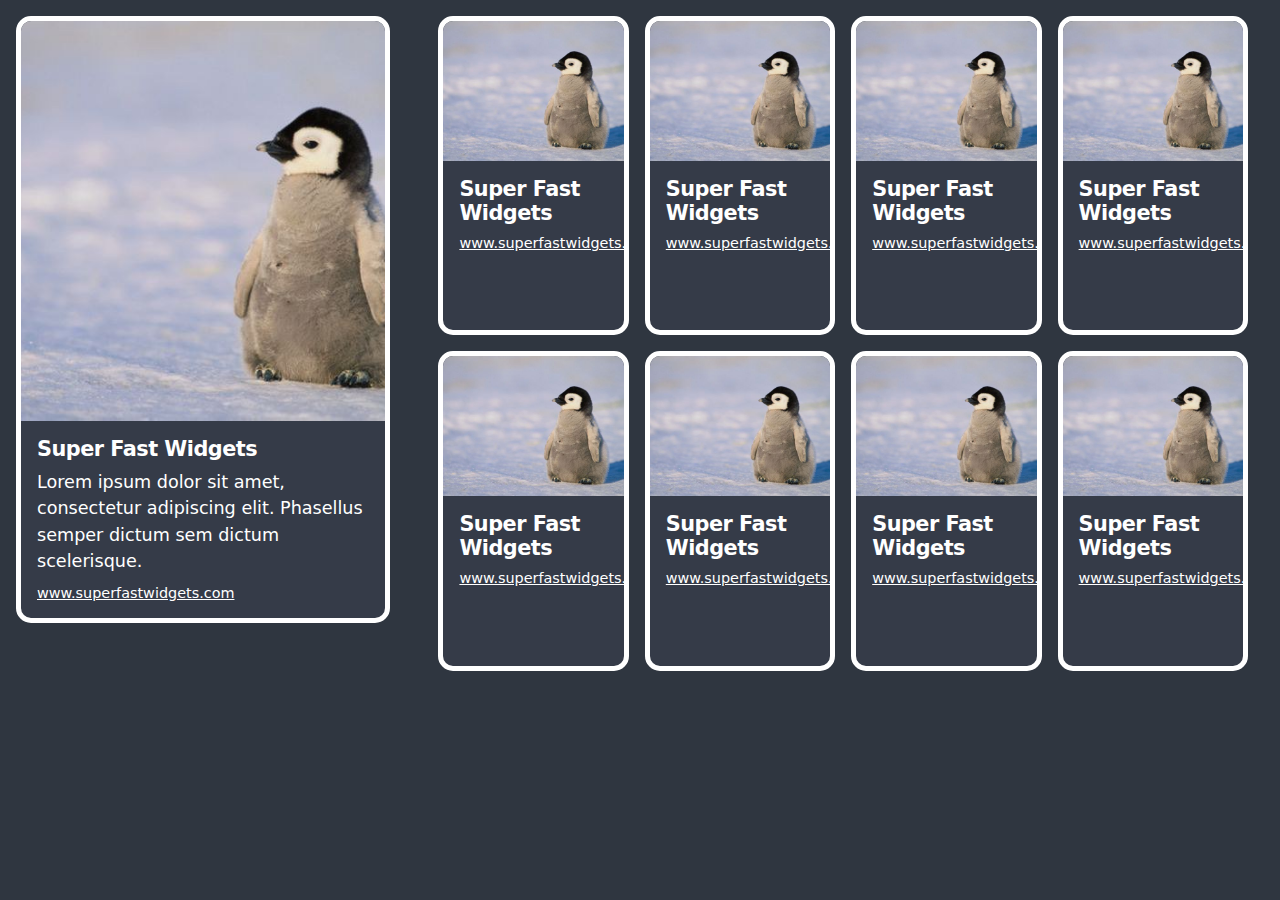
<file: layout/index.html>
<!DOCTYPE html>
<html lang="en">
<!-- 
Author: Gureet Kharod
Date: February 2, 2025
Responsive layout webpage
-->
<head>
    <meta charset="UTF-8">
    <meta name="viewport" content="width=device-width, initial-scale=1.0">
    <title>Super Fast Widgets</title>
    <link rel="stylesheet" href="css/styles.css">
</head>
<body>
    <div class="container">
        <div class="main-widget">
            <div class="widget-card">
                <div class="widget-image">
                    <img src="images/penguin.jpeg" alt="Widget Image">
                </div>
                <div class="widget-content">
                    <h2 class="widget-title">Super Fast Widgets</h2>
                    <p class="widget-description">Lorem ipsum dolor sit amet, consectetur adipiscing elit. Phasellus semper dictum sem dictum scelerisque.</p>
                    <a href="https://example.com" class="widget-link">www.superfastwidgets.com</a>
                </div>
            </div>
        </div>

        <div class="grid-container">
            <div class="widget-card">
                <div class="widget-image">
                    <img src="images/penguin.jpeg" alt="Widget Image">
                </div>
                <div class="widget-content">
                    <h2 class="widget-title">Super Fast Widgets</h2>
                    <a href="https://example.com" class="widget-link">www.superfastwidgets.com</a>
                </div>
            </div>

            <div class="widget-card">
                <div class="widget-image">
                    <img src="images/penguin.jpeg" alt="Widget Image">
                </div>
                <div class="widget-content">
                    <h2 class="widget-title">Super Fast Widgets</h2>
                    <a href="https://example.com" class="widget-link">www.superfastwidgets.com</a>
                </div>
            </div>

            <div class="widget-card">
                <div class="widget-image">
                    <img src="images/penguin.jpeg" alt="Widget Image">
                </div>
                <div class="widget-content">
                    <h2 class="widget-title">Super Fast Widgets</h2>
                    <a href="https://example.com" class="widget-link">www.superfastwidgets.com</a>
                </div>
            </div>

            <div class="widget-card">
                <div class="widget-image">
                    <img src="images/penguin.jpeg" alt="Widget Image">
                </div>
                <div class="widget-content">
                    <h2 class="widget-title">Super Fast Widgets</h2>
                    <a href="https://example.com" class="widget-link">www.superfastwidgets.com</a>
                </div>
            </div>

            <div class="widget-card">
                <div class="widget-image">
                    <img src="images/penguin.jpeg" alt="Widget Image">
                </div>
                <div class="widget-content">
                    <h2 class="widget-title">Super Fast Widgets</h2>
                    <a href="https://example.com" class="widget-link">www.superfastwidgets.com</a>
                </div>
            </div>

            <div class="widget-card">
                <div class="widget-image">
                    <img src="images/penguin.jpeg" alt="Widget Image">
                </div>
                <div class="widget-content">
                    <h2 class="widget-title">Super Fast Widgets</h2>
                    <a href="https://example.com" class="widget-link">www.superfastwidgets.com</a>
                </div>
            </div>

            <div class="widget-card">
                <div class="widget-image">
                    <img src="images/penguin.jpeg" alt="Widget Image">
                </div>
                <div class="widget-content">
                    <h2 class="widget-title">Super Fast Widgets</h2>
                    <a href="https://example.com" class="widget-link">www.superfastwidgets.com</a>
                </div>
            </div>

            <div class="widget-card">
                <div class="widget-image">
                    <img src="images/penguin.jpeg" alt="Widget Image">
                </div>
                <div class="widget-content">
                    <h2 class="widget-title">Super Fast Widgets</h2>
                    <a href="https://example.com" class="widget-link">www.superfastwidgets.com</a>
                </div>
            </div>
        </div>
    </div>
</body>
</html>
</file>
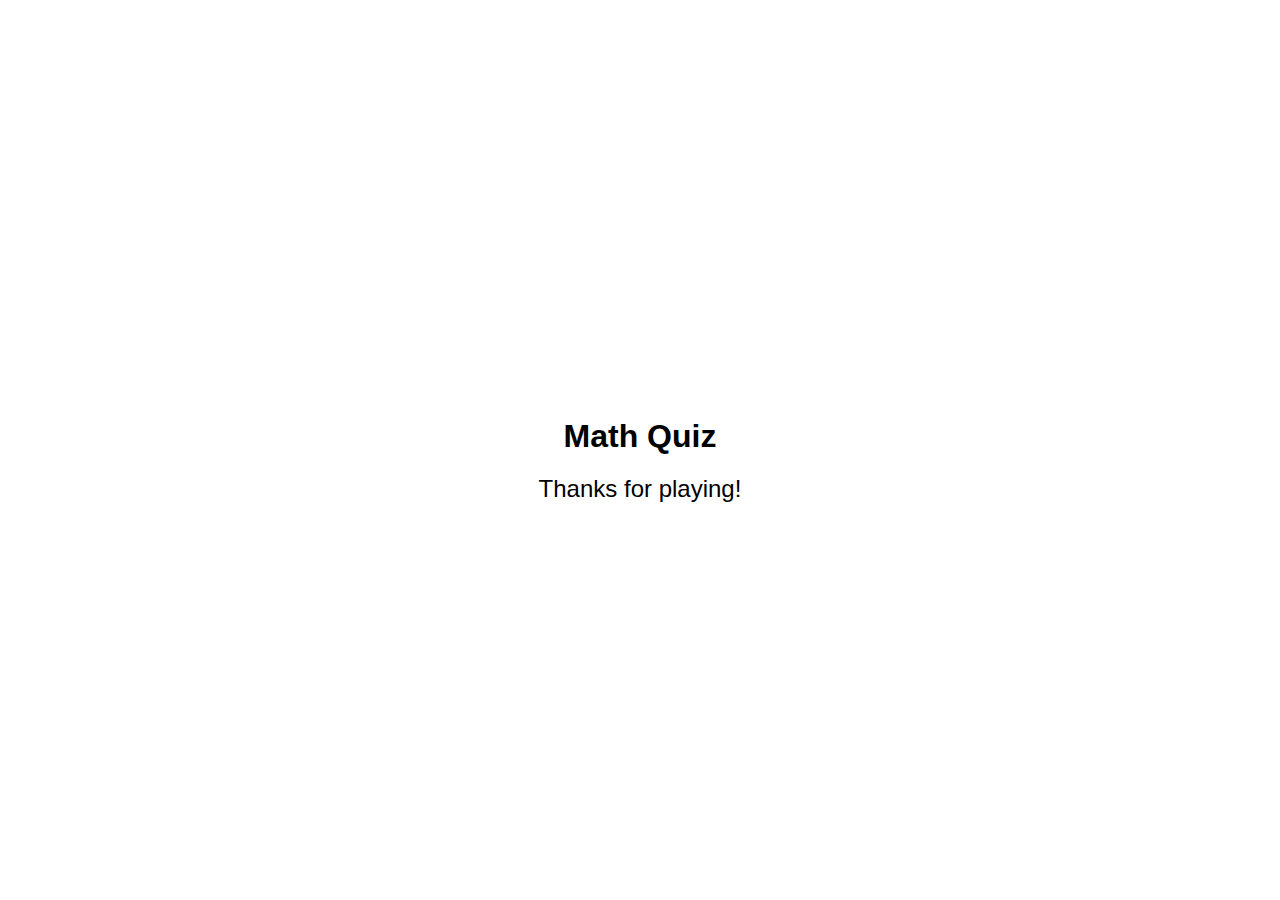
<file: work/Week4/ArithmeticQuiz/index.html>
<!DOCTYPE html>
<html>
<head>
    <title>Math Quiz</title>
    <link rel="stylesheet" href="css/styles.css">
</head>
<body>
    <h1>Math Quiz</h1>
    <div id="message">Thanks for playing!</div>
    <script src="scripts/script.js"></script>
</body>
</html>
</file>
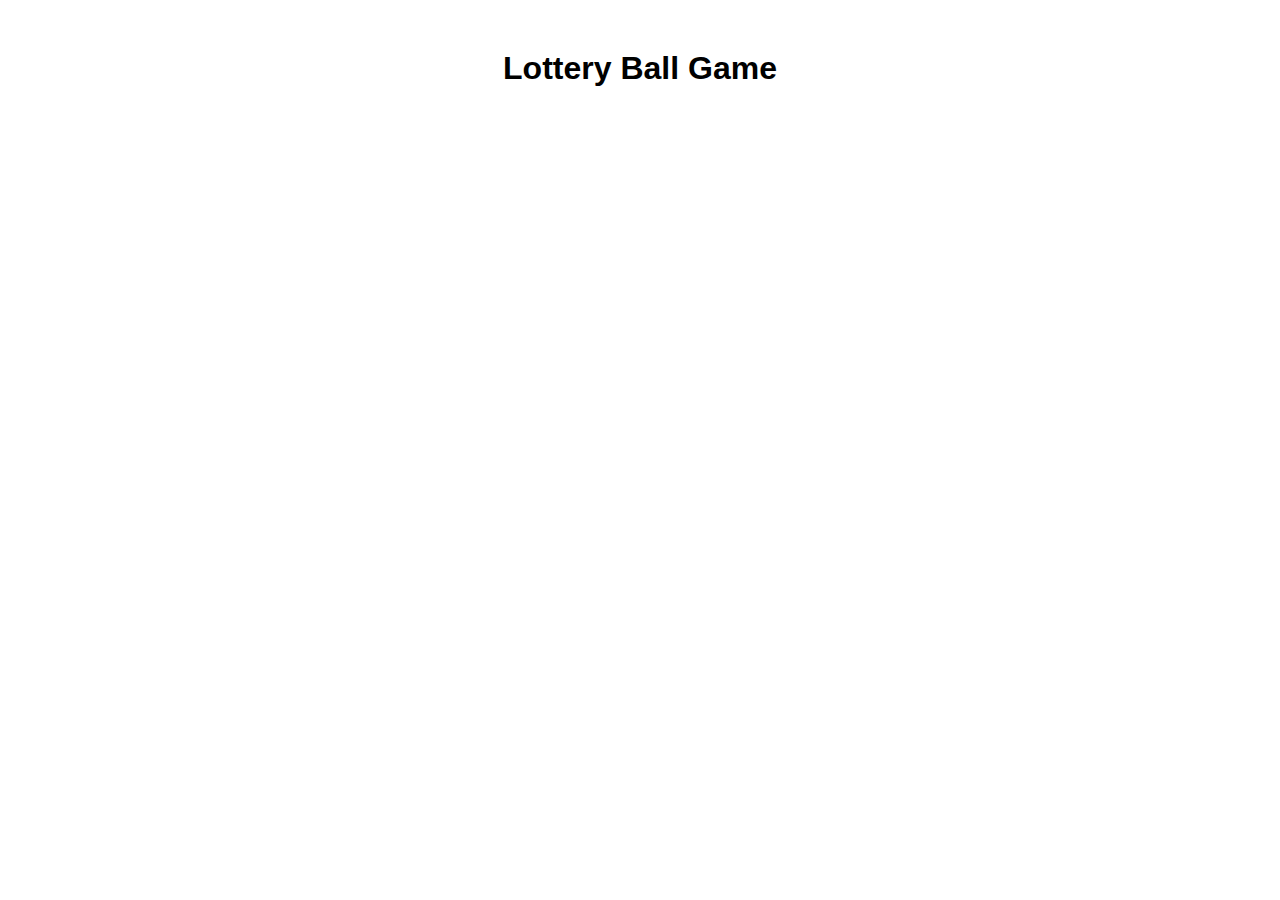
<file: work/Week4/LotteryGame/index.html>
<!DOCTYPE html>
<html>
<head>
    <title>Lottery Game</title>
    <link rel="stylesheet" href="css/styles.css">
</head>
<body>
    <h1>Lottery Ball Game</h1>
    <script src="scripts/script.js"></script>
</body>
</html>
</file>
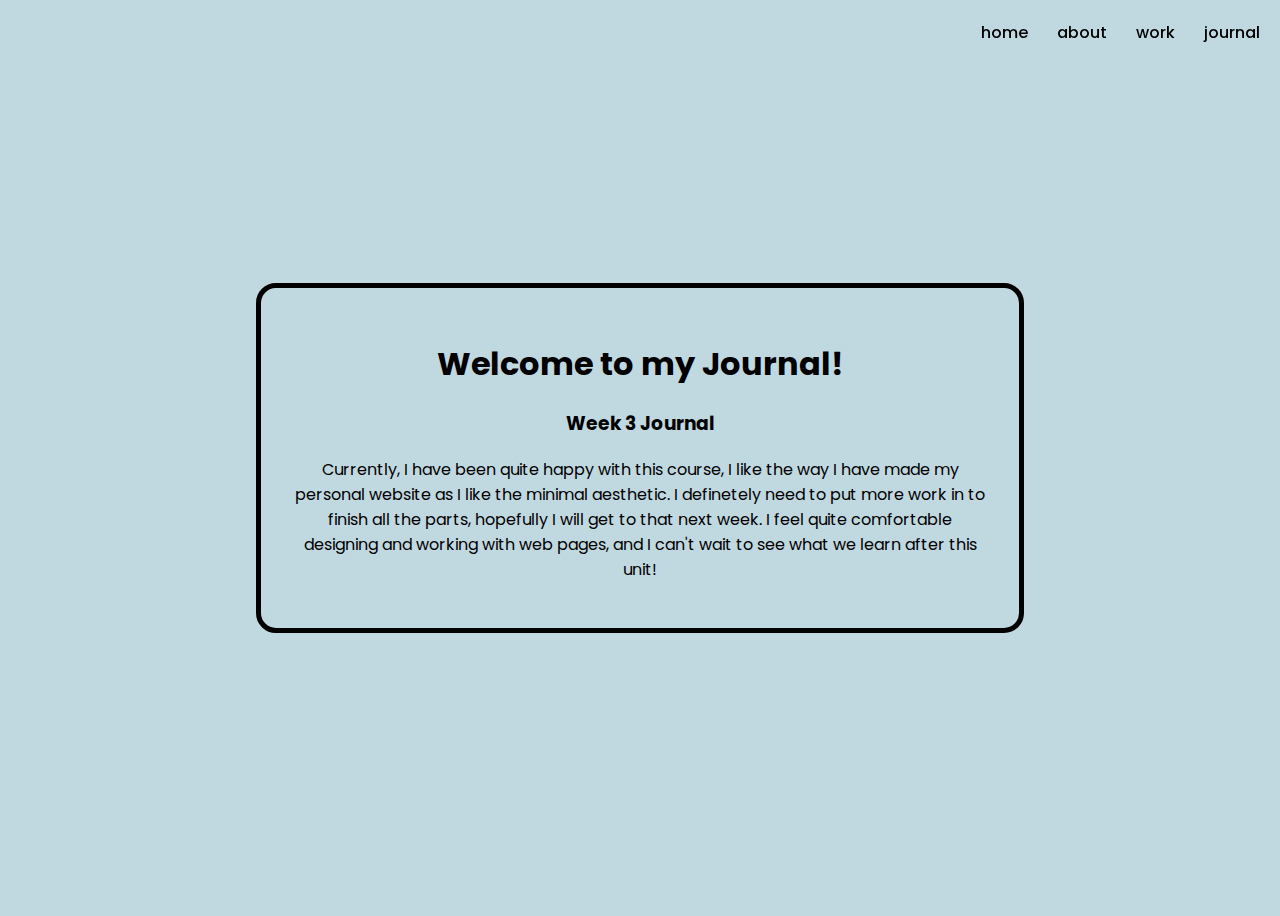
<file: documents/journal.html>
<!DOCTYPE html>
<html>
    <head>
        <meta charset="utf-8">
        <title>Journal</title>
        <meta name="viewport" content="width=device-width">
        <link rel="stylesheet" href="../assets/css/styles.css">
    </head>

    <header>
        <nav class="navbar">
            <a href="index.html">home</a>
            <a href="about.html">about</a>
            <a href="works.html">work</a>
            <a id="nametag">journal</a>
        </nav>
    </header>

    <body>
        <div id="container">
            <div id="body">
                <h1>Welcome to my Journal!</h1>
                
                <div id="journal">
                    <h3>Week 3 Journal</h3>
                    <p>
                        Currently, I have been quite happy with this course, I like the way I have made my personal website as I like the minimal aesthetic. I definetely need to put more work in to finish all the parts, hopefully I will get to that next week. I feel quite comfortable designing and working with web pages, and I can't wait to see what we learn after this unit!
                    </p>
                </div>
            </div>
        </div>
    </body>
</html>
</file>
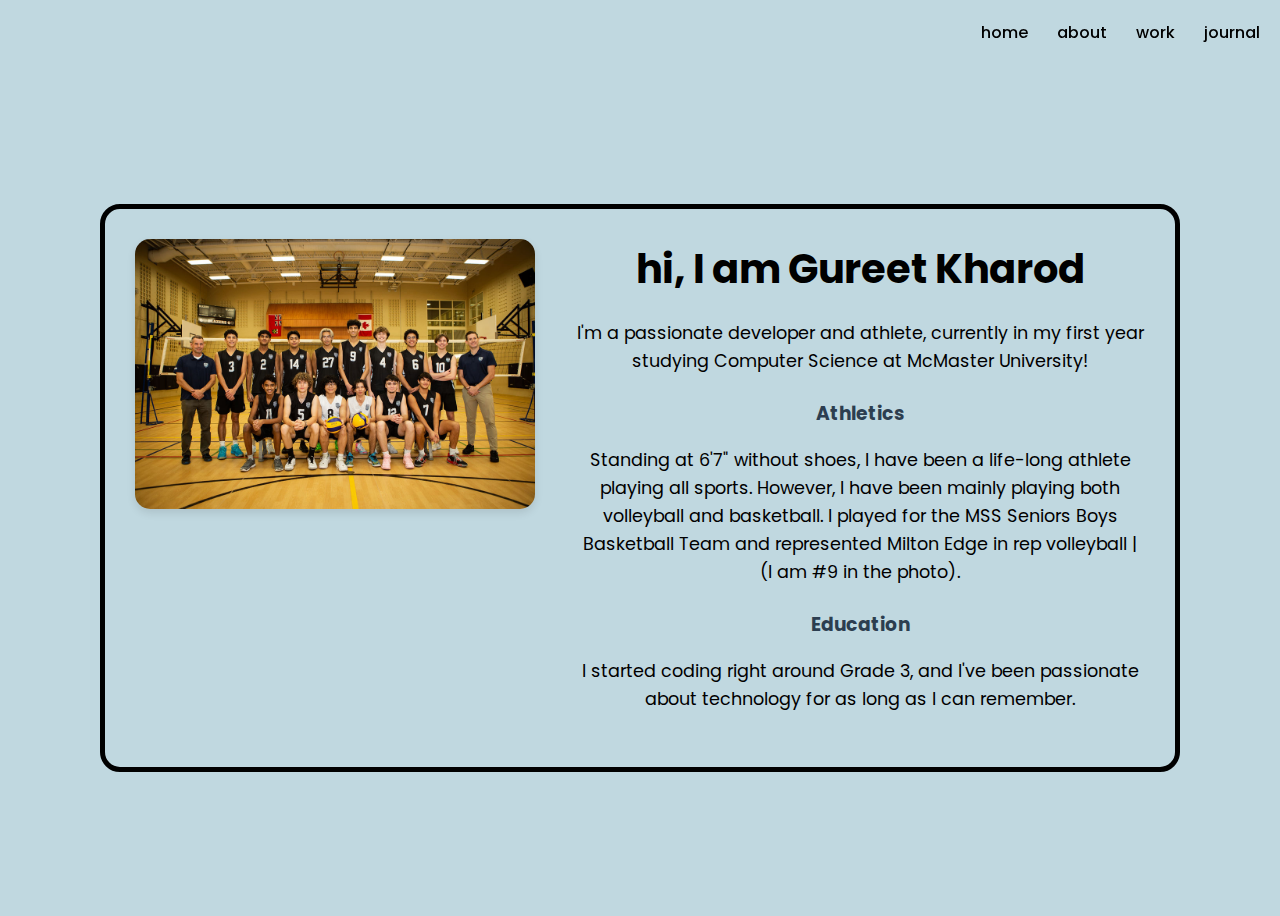
<file: site/about.html>
<!DOCTYPE html>
<html>
    <head>
        <meta charset="utf-8">
        <title>About Me</title>
        <meta name="viewport" content="width=device-width">
        <link rel="stylesheet" href="../assets/css/styles.css">
        <link rel="stylesheet" href="../assets/css/about-styles.css">
    </head>

    <header>
        <nav class="navbar">
            <a href="index.html">home</a>
            <a id="nametag">about</a>
            <a href="works.html">work</a>
            <a href="journal.html">journal</a>
        </nav>
    </header>

    <body>
        <div id="container">
            <div id="body" class="about-content">
                <div class="profile-section">
                    <div class="profile-image">
                        <img src="../assets/images/pic.jpg" alt="Gureet's profile photo">
                    </div>
                    <div class="about-body">
                        <h1>hi, I am Gureet Kharod</h1>
                        <div class="about-details">
                            <p>I'm a passionate developer and athlete, currently in my first year studying Computer Science at McMaster University!</p>
                            
                            <div class="highlight">
                                <h3>Athletics</h3>
                                <p>Standing at 6'7" without shoes, I have been a life-long athlete playing all sports. However, I have been mainly playing both volleyball and basketball. I played for the MSS Seniors Boys Basketball Team and represented Milton Edge in rep volleyball | (I am #9 in the photo).</p>
                            </div>

                            <div class="highlight">
                                <h3>Education</h3>
                                <p>I started coding right around Grade 3, and I've been passionate about technology for as long as I can remember.</p>
                            </div>
                        </div>
                    </div>
                </div>
            </div>
        </div>
    </body>
</html>
</file>
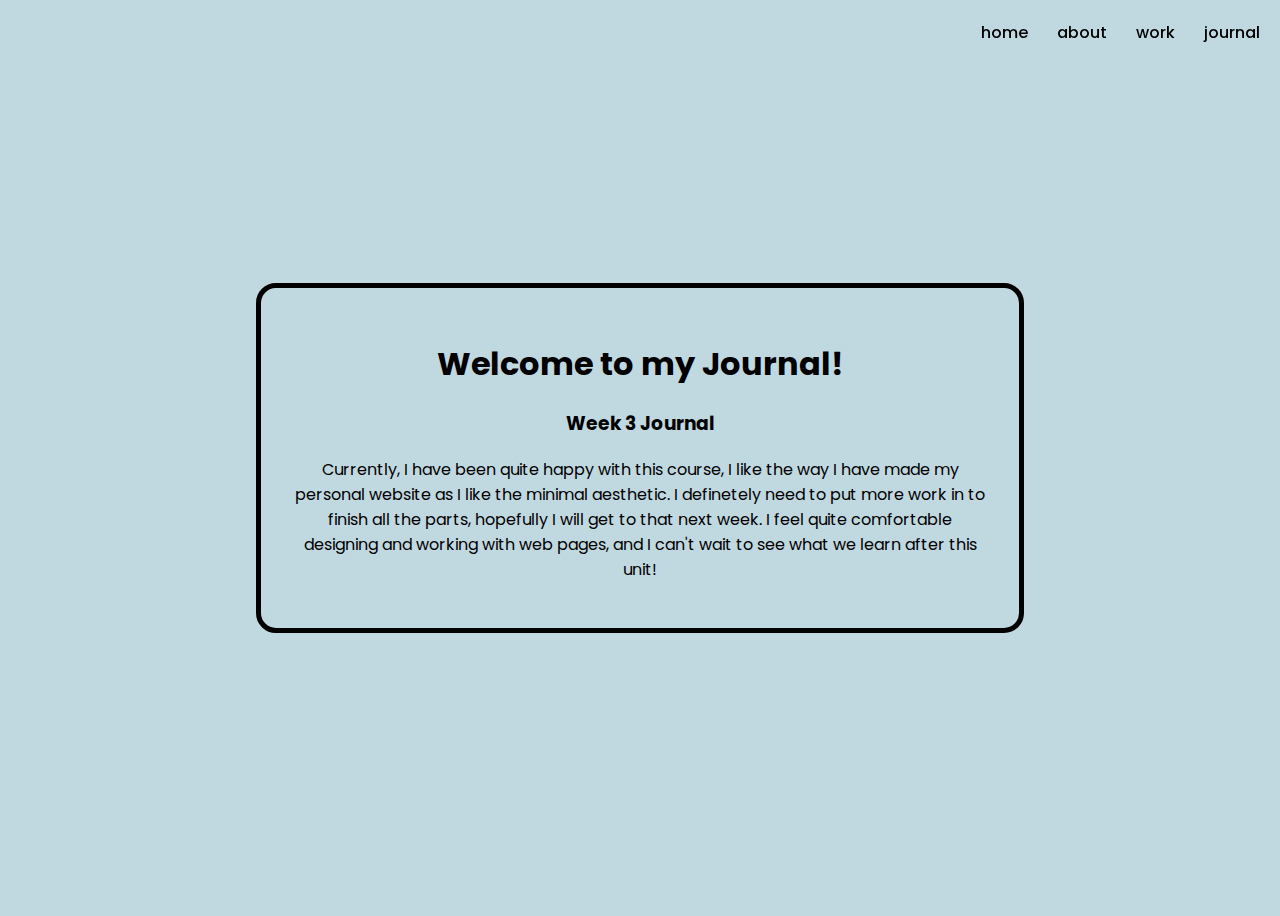
<file: site/journal.html>
<!DOCTYPE html>
<html>
    <head>
        <meta charset="utf-8">
        <title>Journal</title>
        <meta name="viewport" content="width=device-width">
        <link rel="stylesheet" href="../assets/css/styles.css">
    </head>

    <header>
        <nav class="navbar">
            <a href="index.html">home</a>
            <a href="about.html">about</a>
            <a href="works.html">work</a>
            <a id="nametag">journal</a>
        </nav>
    </header>

    <body>
        <div id="container">
            <div id="body">
                <h1>Welcome to my Journal!</h1>
                
                <div id="journal">
                    <h3>Week 3 Journal</h3>
                    <p>
                        Currently, I have been quite happy with this course, I like the way I have made my personal website as I like the minimal aesthetic. I definetely need to put more work in to finish all the parts, hopefully I will get to that next week. I feel quite comfortable designing and working with web pages, and I can't wait to see what we learn after this unit!
                    </p>
                </div>
            </div>
        </div>
    </body>
</html>
</file>
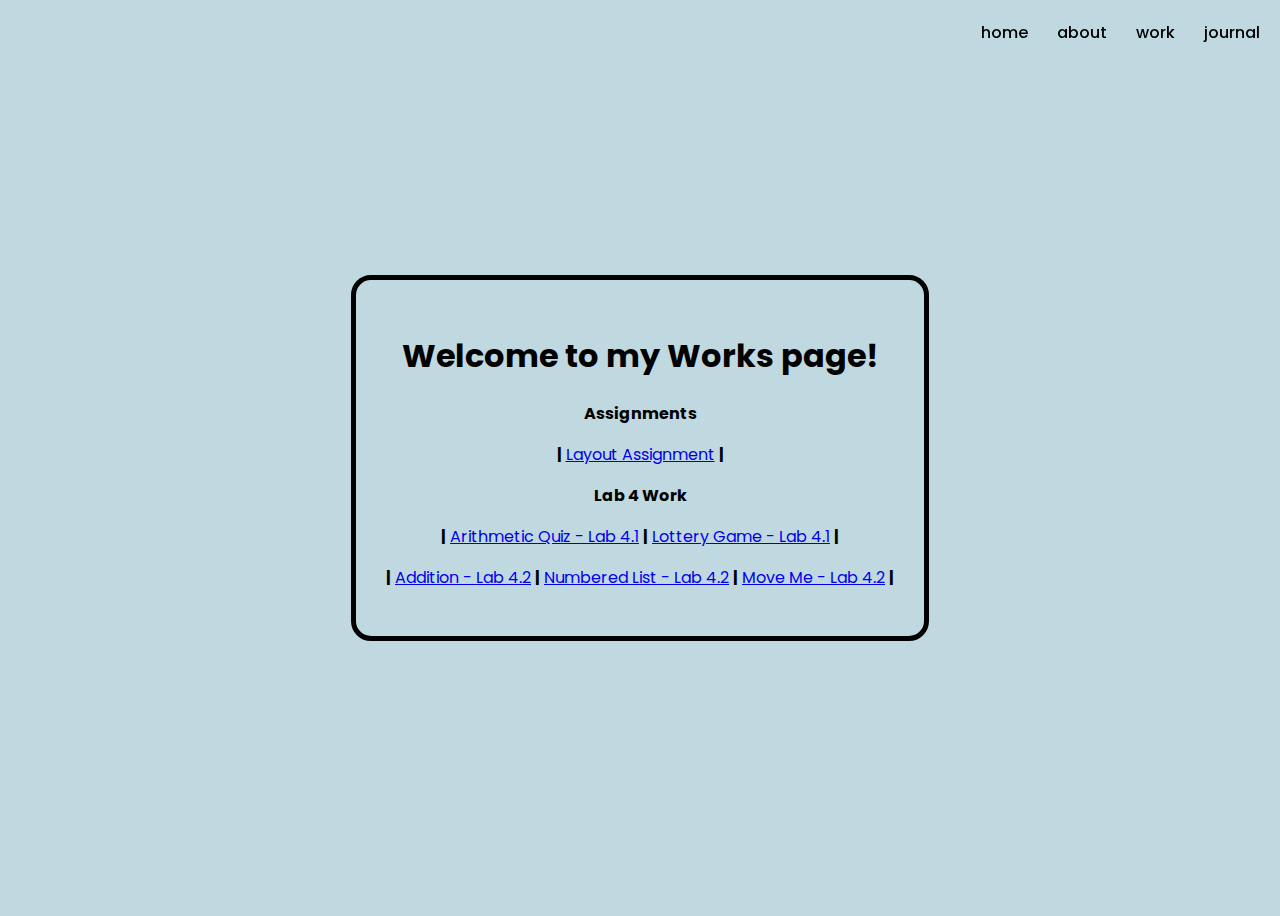
<file: site/works.html>
<!DOCTYPE html>
<html>
    <head>
        <meta charset="utf-8">
        <title>Works</title>
        <meta name="viewport" content="width=device-width">
        <link rel="stylesheet" href="../assets/css/styles.css">
    </head>

    <header>
        <nav class="navbar">
            <a href="index.html">home</a>
            <a href="about.html">about</a>
            <a id="nametag">work</a>
            <a href="journal.html">journal</a>
        </nav>
    </header>

    <body>
        <div id="container">
            <div id="body">
                <h1>Welcome to my Works page!</h1>

                <div id="works">
                    <p><b>Assignments</b></p>
                    <p> 
                        <b>|</b> <a href="https://cs1xd3.cas.mcmaster.ca/~kharodg/layout/">Layout Assignment</a> <b>|</b> 
                    </p>
                    
                    <p><b>Lab 4 Work</b></p>

                    <p>
                        <b>|</b> <a href="../work/Week4/Lab4-1/ArithmeticQuiz/index.html">Arithmetic Quiz - Lab 4.1</a> <b>|</b> <a href="../work/Week4/Lab4-1/LotteryGame/index.html">Lottery Game - Lab 4.1</a> <b>|</b>
                    </p>

                    <p>
                        <b>|</b> <a href="../work/Week4/Lab4-2/addition.html">Addition - Lab 4.2</a> <b>|</b> <a href="../work/Week4/Lab4-2/numbered-list.html">Numbered List - Lab 4.2</a> <b>|</b> <a href="../work/Week4/Lab4-2/moveme.html">Move Me - Lab 4.2</a> <b>|</b>
                    </p>
                </div>
            </div>
        </div>
    </body>
</html>
</file>
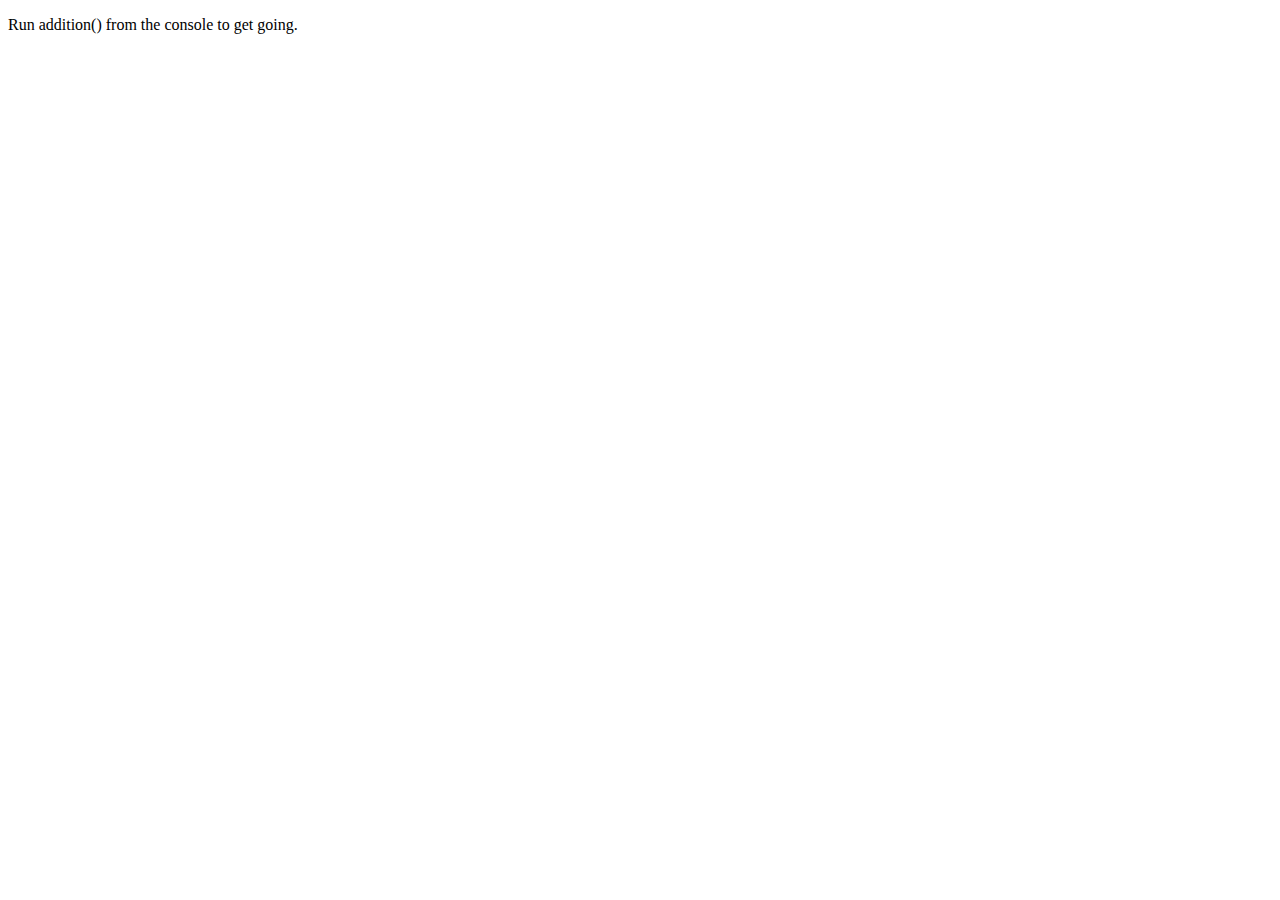
<file: work/Week4/Lab4-2/addition.html>
<!DOCTYPE html>
<!--
Finish this program by filling in JavaScript that checks if the user's answer to 
the addition question is correct, and then display "Correct" or "Incorrect" on the 
web page by changing the innerHTML of the <h1> element.

Sam Scott, McMaster University, 2025
-->
<html>
<head>
    <meta charset="utf-8">
    <meta name="viewport" content="width=device-width">
    <title>addition</title>
    <style>
        .error-box {
            background-color: red;
            border: 5px solid black;
            width: 200px;
            height: 50px;
        }
        .correct {
            color: green;
        }
        .incorrect {
            color: red;
        }
    </style>
    <script type="text/javascript">
        function addition() {
            let op1 = Math.floor(Math.random() * 200 - 100);
            let op2 = Math.floor(Math.random() * 200 - 100);
            let userInput = prompt("What is " + op1 + " + " + op2 + "?");
            let answer = parseInt(userInput);
            
            let resultElement = document.getElementById("result");
            resultElement.className = "";
            
            if (isNaN(answer)) {
                resultElement.className = "error-box";
                resultElement.innerHTML = "Invalid input";
            } else if (answer === op1 + op2) {
                resultElement.className = "correct";
                resultElement.innerHTML = "Correct";
            } else {
                resultElement.className = "incorrect";
                resultElement.innerHTML = "Incorrect";
            }
        }
    </script>
</head>
<body>
    <p>Run addition() from the console to get going.</p>
    <h1 id="result"></h1>
</body>
</html>
</file>
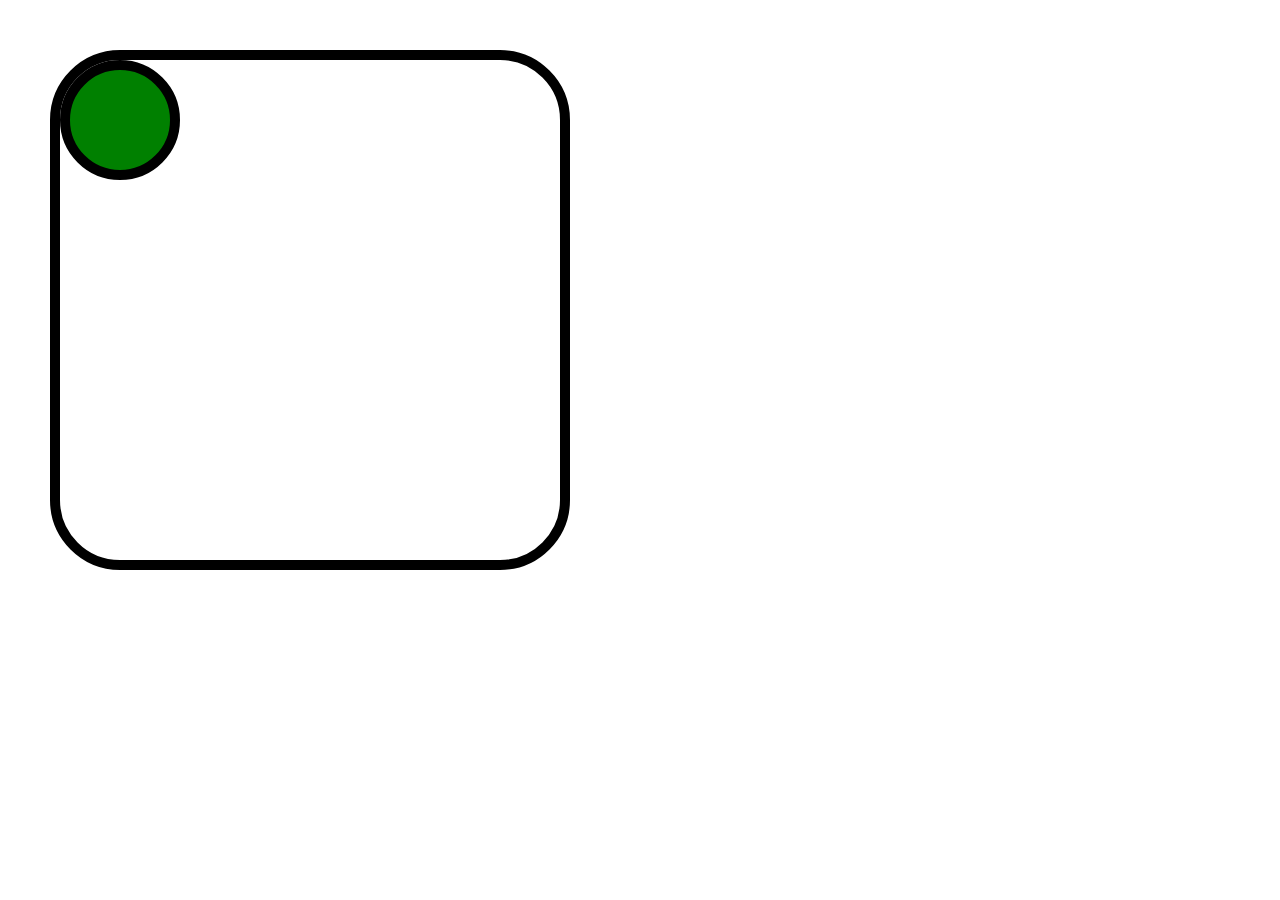
<file: work/Week4/Lab4-2/moveme.html>
<!DOCTYPE html>
<!--
To be used in exercises. 

NOTE ON ABSOLUTE POSITIONING: When an element has position:absolute, you can place 
anywhere on the page you want. You can specify a pixel position of the top, left
corner using the top and left CSS properties. If the element is a child of
<body> this will position it relative to the top left corner of the page.

If an element with absolute position is inside another element with absolute
position (as the "moveme" div is below) you specify top and left to move it 
relative to the top left corner of the containing element. So for this element,
top: 0px and left: 0px puts it in the top left corner of the "container" div.

-->
<html>
    <head>
        <title>Move the Circle</title>
        <meta charset="UTF-8">
        <meta name="viewport" content="width=device-width, initial-scale=1.0">
        <style>
            #container {
                position:absolute;
                top:50px;
                left:50px;
                width:500px;
                height:500px;
                border: 10px solid black;
                border-radius: 70px;
            }
            #moveme {
                position: absolute;
                top: 0px;
                left: 0px;
                width: 100px;
                height: 100px;
                background-color: green;
                border-radius:100px;
                border:10px solid black;
            }
        </style>
        <script>
            var currentTop = 0;
            var currentLeft = 0;

            function moveRandom() {
                if (confirm("Do you want to move the circle?")) {
                    var circle = document.getElementById("moveme");
                    currentTop = Math.floor(Math.random() * 400);
                    currentLeft = Math.floor(Math.random() * 400);
                    circle.style.top = currentTop + "px";
                    circle.style.left = currentLeft + "px";
                }
            }

            function moveDirection() {
                var direction = prompt("Enter U, D, L, R to move, or Q to quit:");
                var circle = document.getElementById("moveme");
                
                if (direction === "Q") {
                    return;
                }
                
                var step = 20;
                
                if (direction === "U" && currentTop >= step) {
                    currentTop -= step;
                } else if (direction === "D" && currentTop <= 380) {
                    currentTop += step;
                } else if (direction === "L" && currentLeft >= step) {
                    currentLeft -= step;
                } else if (direction === "R" && currentLeft <= 380) {
                    currentLeft += step;
                }
                
                circle.style.top = currentTop + "px";
                circle.style.left = currentLeft + "px";
            }
        </script>
    </head>
    <body>
        <div id="container">
            <div id='moveme'></div>
        </div>
    </body>
</html>
</file>
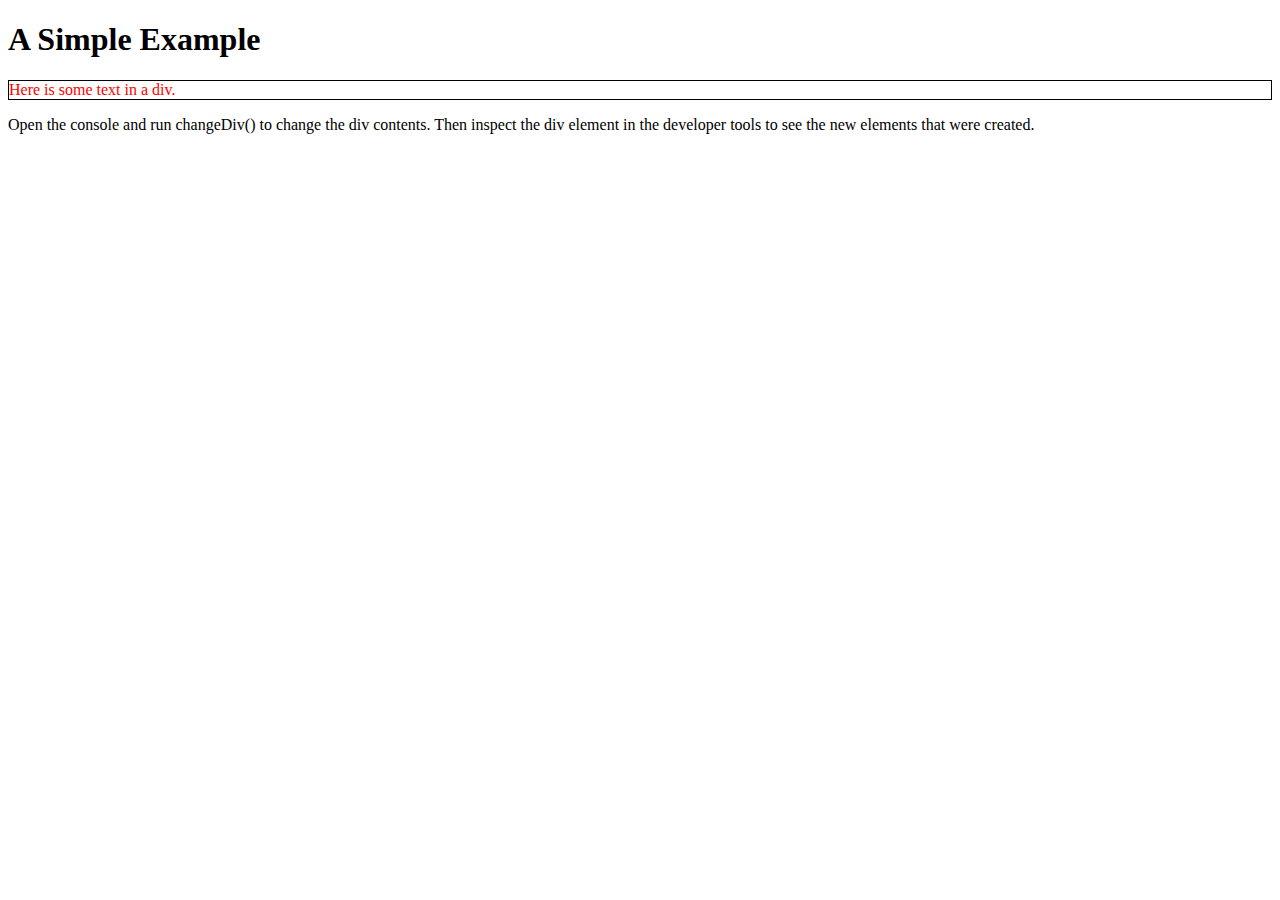
<file: work/Week4/Lab4-2/numbered-list.html>
<!DOCTYPE html>
<html>

<head>
    <meta charset="utf-8">
    <meta name="viewport" content="width=device-width">
    <title>Simple innerHTML Example</title>
    <style>
        div {
            border: 1px solid black;
        }
    </style>
    <script>
        function changeDiv() {
            var number = prompt("Enter a positive integer:");
            var num = parseInt(number);
            
            if (isNaN(num) || num <= 0) {
                alert("Please enter a valid positive integer");
                return;
            }
            
            var content = "";
            for (var i = 1; i <= num; i++) {
                content += "<p>" + i + "</p>";
            }
            
            document.getElementById("target").innerHTML = content;
        }
    </script>
</head>

<body>
    <h1>A Simple Example</h1>
    <div id='target' style="color:red">Here is some text in a div.</div>
    <p>Open the console and run changeDiv() to change the div contents.
        Then inspect the div element in the developer tools to see the new
        elements that were created.</p>
</body>

</html>
</file>
<file: layout/css/styles.css>
/* 
Author: Gureet Kharod
Date: February 2, 2025
Responsive layout styles
*/

* {
    margin: 0;
    padding: 0;
    box-sizing: border-box;
    font-family: 'Poppins', 'Roboto', system-ui, sans-serif;
}

/* Base styles - Mobile */
body {
    background-color: #E6D5AC;
    color: black;
    padding: 1rem;
}

.container {
    max-width: 100%;
    margin: 0 auto;
}

.widget-card {
    border: 5px solid black;
    border-radius: 15px;
    margin-bottom: 1rem;
    background-color: white;
    overflow: hidden;
}

.widget-image {
    border: none;
    overflow: hidden;
}

.widget-image img {
    width: 100%;
    height: 100%;
    object-fit: cover;
    display: block;
}

.widget-content {
    padding: 1rem;
}

.widget-title {
    color: #0066cc;
    font-weight: 600;
    font-size: 1.3rem;
    letter-spacing: -0.5px;
    margin-bottom: 0.5rem;
}

.widget-link {
    color: #0066cc;
    text-decoration: underline;
    font-size: 0.9rem;
    font-weight: 500;
}

.widget-description {
    margin: 0.5rem 0;
    color: #666;
    font-size: 1.1rem;
    line-height: 1.5;
}

/* Mobile Layout */
.main-widget {
    margin-bottom: 2rem;
}

.main-widget .widget-card {
    display: flex;
    align-items: start;
}

.main-widget .widget-image {
    flex: 0 0 200px;
    height: 150px;
}

.main-widget .widget-content {
    flex: 1;
}

.grid-container {
    display: block;
}

.grid-container .widget-card {
    display: flex;
    align-items: start;
    margin-bottom: 1rem;
}

.grid-container .widget-image {
    flex: 0 0 80px;
    height: 80px;
}

.grid-container .widget-content {
    flex: 1;
}

/* Tablet Layout */
@media screen and (min-width: 481px) {
    body {
        background-color: #2F3640;
        color: white;
    }

    .widget-card {
        border: 5px solid white;
        background-color: #353B48;
    }

    .widget-title, .widget-description, .widget-link {
        color: white;
    }

    .main-widget .widget-card {
        margin-bottom: 3rem;
    }

    .main-widget .widget-image {
        flex: 0 0 400px;
        height: 300px;
    }

    .grid-container {
        display: grid;
        grid-template-columns: repeat(2, 1fr);
        gap: 2.5rem;
        padding: 0 1rem;
    }

    .grid-container .widget-card {
        display: block;
        margin-bottom: 0;
    }

    .grid-container .widget-image {
        width: 100%;
        height: 120px;
    }
}

/* Desktop Layout (1024px and above) */
@media screen and (min-width: 1024px) {
    .container {
        display: flex;
        gap: 2rem;
    }

    .main-widget {
        flex: 0 0 30%;
        margin-bottom: 0;
        display: flex;
        align-items: stretch;
    }

    .main-widget .widget-card {
        display: flex;
        flex-direction: column;
        flex: 1;
    }

    .main-widget .widget-image {
        width: 100%;
        height: 400px;
    }
    
    .main-widget .widget-image img {
        width: 100%;
        height: 100%;
        object-fit: cover;
    }

    .grid-container {
        flex: 1;
        display: grid;
        grid-template-columns: repeat(4, 1fr);
        gap: 1rem;
    }

    .grid-container .widget-card {
        display: block;
    }

    .grid-container .widget-image {
        height: 140px;
    }
}
</file>
<file: work/Week4/ArithmeticQuiz/css/styles.css>
body {
    font-family: 'Segoe UI', Arial, sans-serif;
    text-align: center;
    color: black;
    margin: 0;
    height: 100vh;
    display: flex;
    flex-direction: column;
    justify-content: center;
    align-items: center;
}

h1 {
    font-size: 32px;
    margin-bottom: 20px;
}

#message {
    font-size: 24px;
    display: none;
}
</file>
<file: work/Week4/LotteryGame/css/styles.css>
body {
    font-family: Arial, sans-serif;
    text-align: center;
    margin-top: 50px;
}
</file>
<file: assets/css/styles.css>
@import url("https://fonts.googleapis.com/css2?family=Poppins:wght@400;500;600&display=swap");

body{
    background-color: #C0D8E0;
    font-family: 'Poppins', sans-serif;
}

header {
    position: fixed;
    top: 0;
    left: 0;
    width: 100%;
    display: flex;
    justify-content: flex-end;
}

.navbar {
    text-align: right;
    margin-right: 20px;
    padding: 20px 0;
}

.navbar a {
    font-size: 16px;
    color: black;
    font-weight: 500;
    margin-left: 25px;
    text-decoration: none;
    transition: color 0.5s ease;
}

.navbar a:hover {
    color: gray;
}

#container {
    display: flex;
    flex-direction: column;
    justify-content: center;
    align-items: center;
    height: 100vh;
    text-align: center;
    max-width: 768px;
    margin: auto;
}

#body {
    padding: 30px;
    border: 5px solid black;
    border-radius: 20px;
}

@media (max-width:768px) {
    .navbar a {
        font-size: 20px;
        color: black;
        font-weight: 100;
        margin-left: 5px;
        padding: 20px;
        transition: color 0.5s ease;
    }
}
</file>
<file: assets/css/about-styles.css>
#container {
    max-width: 1080px;
}

.about-content {
    margin-top: 60px;
}

.profile-section {
    display: flex;
    gap: 40px;
    align-items: flex-start;
}

.profile-image {
    flex: 0 0 400px;
}

.profile-image img {
    width: 100%;
    height: auto;
    border-radius: 15px;
    box-shadow: 0 4px 8px rgba(0, 0, 0, 0.1);
}

.about-body {
    flex: 1;
}

.about-body h1 {
    margin-top: 0;
    font-size: 2.5em;
    margin-bottom: 20px;
}

.about-details p {
    font-size: 1.1em;
    line-height: 1.6;
    margin-bottom: 24px;
}

.highlight {
    margin-bottom: 24px;
}

.highlight h3 {
    color: #2c3e50;
    margin-bottom: 8px;
}

@media (max-width: 768px) {
    .profile-section {
        flex-direction: column;
        align-items: center;
        text-align: center;
    }

    .profile-image {
        flex: 0 0 auto;
        max-width: 250px;
        margin-bottom: 30px;
    }
}
</file>
